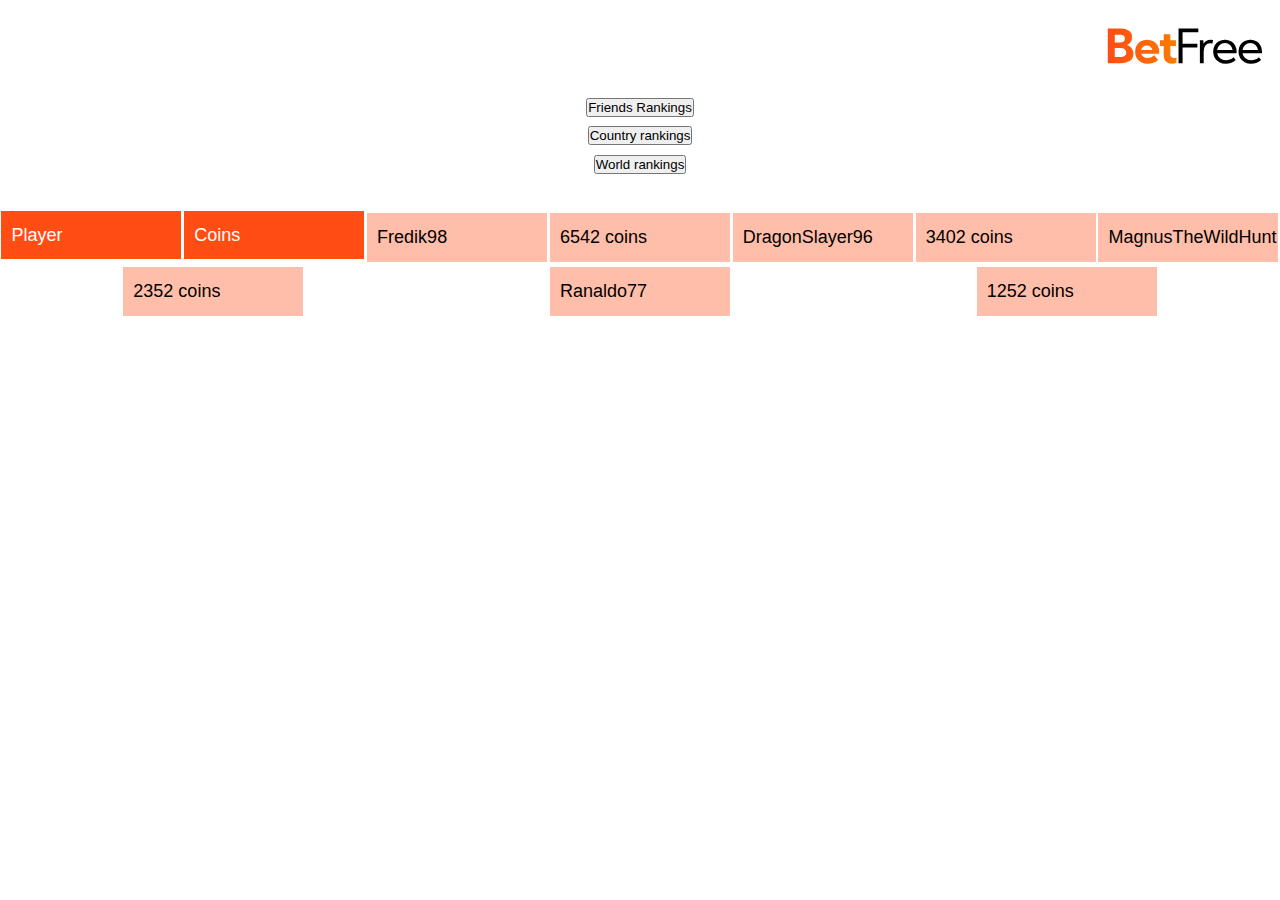
<file: leaderboard.html>
<!DOCTYPE html>
<html lang="en">

<head>
    <meta http-equiv="Content-Type" content="text/html; charset=utf-8" />
    <meta name="description" content="BetFree - Free Easy Betting" />
    <meta name="author" content="Lasse Aajkær, Martin Munding, Wiktor..." />
    <meta name="viewport"
        content="user-scalable=no, initial-scale=1.0, maximum-scale=1.0, minimum-scale=1.0, width=device-width" />

    <link rel="icon" href="icons/favicon.svg" type="image/svg" sizes="64x64">
    <link rel="apple-touch-icon" href="icons/favicon.svg" type="image/svg" sizes="64x64">

    <title>BetFree - Free Easy Betting</title>
    <link href="./css/commen.css" rel="stylesheet" />
    <link href="./css/leaderboard.css" rel="stylesheet" />
</head>

<body>

    <header id="headerElement">
        <div id="balancecoins" class="coins hidden">
            <p>2357 <span>coins</span></p>
        </div>
        <img class="trademark betfree-logo" src="./icons/betfree-colorgradient.svg" alt="BetFree Trademark">
        <nav class="main-navigation">
            <div tabindex="3" id="menuIcon" class="menu-icon icon-active">
                <div class="line1"></div>
                <div class="line2"></div>
                <div class="line3"></div>
            </div>

            <ul class="navigation-list">
                <li class="item list-item"><a href="#">Home</a></li>
                <li class="item list-item"><a href="#">Profil</a></li>
                <li class="item list-item"><a href="#">Leaderboard</a></li>
                <li class="item list-item"><a href="#">Information</a></li>
                <li class="item list-item"><a href="#">My Bets</a> </li>
            </ul>
        </nav>
    </header>

    <section class="leaderboard-buttons">
        <div>
            <button type="button" class="button">Friends Rankings</button>
        </div>
        <div>
            <button type="button" class="button">Country rankings</button>
        </div>
        <div>
            <button type="button" class="button">World rankings</button>
        </div>
    </section>

    <section class="rankings">
        <div class="headline">
            <p>Player</p>
        </div>
        <div class="headline">
            <p>Coins</p>
        </div>
        <div class="player">
            <p>Fredik98</p>
        </div>
        <div class="player">
            <p>6542 coins</p>
        </div>
        <div class="player">
            <p>DragonSlayer96</p>
        </div>
        <div class="player">
            <p>3402 coins</p>
        </div>
        <div class="player">
            <p>MagnusTheWildHunt</p>
        </div>
        <div class="player">
            <p>2352 coins</p>
        </div>
        <div class="player">
            <p>Ranaldo77</p>
        </div>
        <div class="player">
            <p>1252 coins</p>
        </div>
    </section>

    </div>
    <script type="text/javascript" src="./js/menuicon.js"></script>
</body>

</html>
</file>
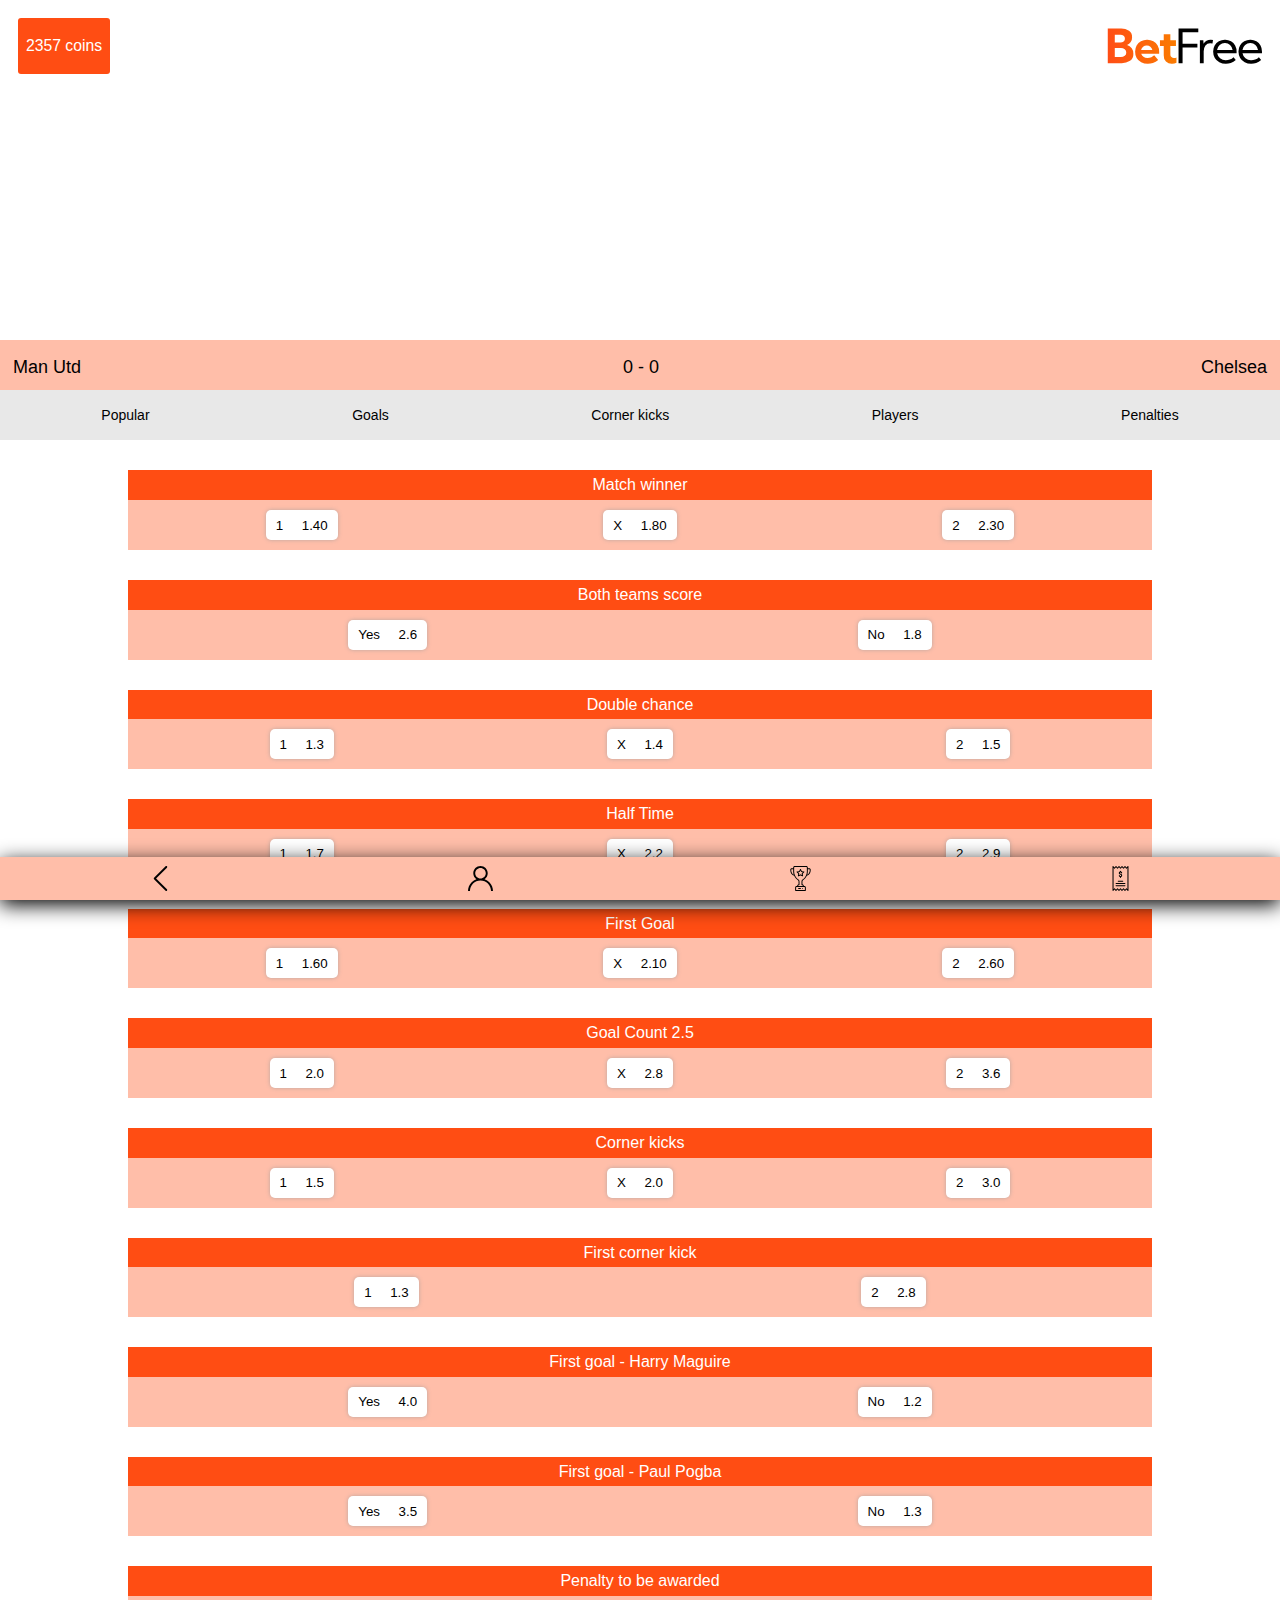
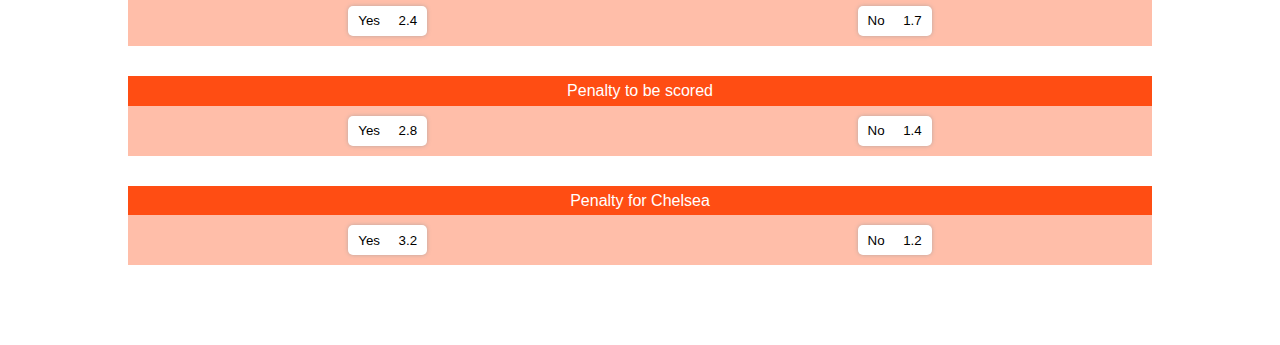
<file: pages/matchpage.html>
<!DOCTYPE html>
<html lang="en">
<!-- Wiktor -->

<head>
    <meta http-equiv="Content-Type" content="text/html; charset=utf-8" />
    <meta name="description" content="BetFree - Free Easy Betting" />
    <meta name="author" content="Lasse Aajkær, Martin Munding, Wiktor..." />
    <meta name="viewport"
        content="user-scalable=no, initial-scale=1.0, maximum-scale=1.0, minimum-scale=1.0, width=device-width" />
        <meta name="robots" content="noindex">
    <link rel="icon" href="icons/favicon.svg" type="image/svg" sizes="64x64">
    <link rel="apple-touch-icon" href="icons/favicon.svg" type="image/svg" sizes="64x64">

    <title>BetFree - Match page</title>
    <link href="../css/commen.css" rel="stylesheet" />
    <link href="../css/login.css" rel="stylesheet" />
</head>

<body>

    <header id="headerElement">
        <div id="balancecoins" class="coins">
            <p>2357 <span>coins</span></p>
        </div>
        <img class="trademark betfree-logo" src="../icons/betfree-colorgradient.svg" alt="BetFree Trademark">
        <nav class="main-navigation">
            <div tabindex="3" id="menuIcon" class="menu-icon icon-active">
                <div class="line1"></div>
                <div class="line2"></div>
                <div class="line3"></div>
            </div>

            <ul class="navigation-list">
                <li class="item list-item"><a href="#">Home</a></li>
                <li class="item list-item"><a href="#">Profil</a></li>
                <li class="item list-item"><a href="#">Leaderboard</a></li>
                <li class="item list-item"><a href="#">Information</a></li>
                <li class="item list-item"><a href="#">My Bets</a> </li>
            </ul>
        </nav>
    </header>

    <section id="matchpage" class="page">

        <section id="match-page">
            <iframe src="https://www.youtube.com/embed/fluUkvn2APE" frameborder="0"
                allow="accelerometer; autoplay; clipboard-write; encrypted-media; gyroscope; picture-in-picture"
                allowfullscreen></iframe>
            <div class="match-content">
                <div class="match-teams">
                    <p class="p-teams">Man Utd</p>
                    <p class="p-teams">0 - 0</p>
                    <p class="p-teams">Chelsea</p>
                </div>
                <div class="match-type" id="chosen">
                    <button class="match-choice" onclick="popular()">Popular</button>
                    <button class="match-choice" onclick="goals()">Goals</button>
                    <button class="match-choice" onclick="corner()">Corner kicks</button>
                    <button class="match-choice" onclick="players()">Players</button>
                    <button class="match-choice" onclick="penalties()">Penalties</button>
                </div>

                <div class="match-bets">
                    <div class="match-winner">
                        <div class="match-top">
                            <p>Match winner</p>
                        </div>
                        <div class="match-bottom">
                            <button class="match-button">
                                <p>
                                    1 &nbsp;&nbsp;&nbsp; 1.40
                                </p>
                            </button>
                            <button class="match-button">
                                <p>
                                    X &nbsp;&nbsp;&nbsp; 1.80
                                </p>
                            </button>
                            <button class="match-button">
                                <p>
                                    2 &nbsp;&nbsp;&nbsp; 2.30
                                </p>
                            </button>
                        </div>
                    </div>
                    <div class="match-winner">
                        <div class="match-top">
                            <p>Both teams score</p>
                        </div>
                        <div class="match-bottom">
                            <button class="match-button">
                                <p>
                                    Yes &nbsp;&nbsp;&nbsp; 2.6
                                </p>
                            </button>

                            <button class="match-button">
                                <p>
                                    No &nbsp;&nbsp;&nbsp; 1.8
                                </p>
                            </button>
                        </div>
                    </div>
                    <div class="match-winner">
                        <div class="match-top">
                            <p>Double chance</p>
                        </div>
                        <div class="match-bottom">
                            <button class="match-button">
                                <p>
                                    1 &nbsp;&nbsp;&nbsp; 1.3
                                </p>
                            </button>
                            <button class="match-button">
                                <p>
                                    X &nbsp;&nbsp;&nbsp; 1.4
                                </p>
                            </button>
                            <button class="match-button">
                                <p>
                                    2 &nbsp;&nbsp;&nbsp; 1.5
                                </p>
                            </button>
                        </div>
                    </div>
                    <div class="match-winner">
                        <div class="match-top">
                            <p>Half Time</p>
                        </div>
                        <div class="match-bottom">
                            <button class="match-button">
                                <p>
                                    1 &nbsp;&nbsp;&nbsp; 1.7
                                </p>
                            </button>
                            <button class="match-button">
                                <p>
                                    X &nbsp;&nbsp;&nbsp; 2.2
                                </p>
                            </button>
                            <button class="match-button">
                                <p>
                                    2 &nbsp;&nbsp;&nbsp; 2.9
                                </p>
                            </button>
                        </div>
                    </div>

                    <div class="match-winner">
                        <div class="match-top">
                            <p>First Goal</p>
                        </div>
                        <div class="match-bottom">
                            <button class="match-button">
                                <p>
                                    1 &nbsp;&nbsp;&nbsp; 1.60
                                </p>
                            </button>
                            <button class="match-button">
                                <p>
                                    X &nbsp;&nbsp;&nbsp; 2.10
                                </p>
                            </button>
                            <button class="match-button">
                                <p>
                                    2 &nbsp;&nbsp;&nbsp; 2.60
                                </p>
                            </button>
                        </div>
                    </div>
                    <div class="match-winner">
                        <div class="match-top">
                            <p>Goal Count 2.5</p>
                        </div>
                        <div class="match-bottom">
                            <button class="match-button">
                                <p>
                                    1 &nbsp;&nbsp;&nbsp; 2.0
                                </p>
                            </button>
                            <button class="match-button">
                                <p>
                                    X &nbsp;&nbsp;&nbsp; 2.8
                                </p>
                            </button>
                            <button class="match-button">
                                <p>
                                    2 &nbsp;&nbsp;&nbsp; 3.6
                                </p>
                            </button>
                        </div>
                    </div>
                    <div class="match-winner">
                        <div class="match-top">
                            <p>Corner kicks</p>
                        </div>
                        <div class="match-bottom">
                            <button class="match-button">
                                <p>
                                    1 &nbsp;&nbsp;&nbsp; 1.5
                                </p>
                            </button>
                            <button class="match-button">
                                <p>
                                    X &nbsp;&nbsp;&nbsp; 2.0
                                </p>
                            </button>
                            <button class="match-button">
                                <p>
                                    2 &nbsp;&nbsp;&nbsp; 3.0
                                </p>
                            </button>
                        </div>
                    </div>
                    <div class="match-winner">
                        <div class="match-top">
                            <p>First corner kick</p>
                        </div>
                        <div class="match-bottom">
                            <button class="match-button">
                                <p>
                                    1 &nbsp;&nbsp;&nbsp; 1.3
                                </p>
                            </button>

                            <button class="match-button">
                                <p>
                                    2 &nbsp;&nbsp;&nbsp; 2.8
                                </p>
                            </button>
                        </div>
                    </div>
                    <div class="match-winner">
                        <div class="match-top">
                            <p>First goal - Harry Maguire</p>
                        </div>
                        <div class="match-bottom">
                            <button class="match-button">
                                <p>
                                    Yes &nbsp;&nbsp;&nbsp; 4.0
                                </p>
                            </button>

                            <button class="match-button">
                                <p>
                                    No &nbsp;&nbsp;&nbsp; 1.2
                                </p>
                            </button>
                        </div>
                    </div>
                    <div class="match-winner">
                        <div class="match-top">
                            <p>First goal - Paul Pogba</p>
                        </div>
                        <div class="match-bottom">
                            <button class="match-button">
                                <p>
                                    Yes &nbsp;&nbsp;&nbsp; 3.5
                                </p>
                            </button>
                            <button class="match-button">
                                <p>
                                    No &nbsp;&nbsp;&nbsp; 1.3
                                </p>
                            </button>
                        </div>
                    </div>
                    <div class="match-winner">
                        <div class="match-top">
                            <p>Penalty to be awarded</p>
                        </div>
                        <div class="match-bottom">
                            <button class="match-button">
                                <p>
                                    Yes &nbsp;&nbsp;&nbsp; 2.4
                                </p>
                            </button>
                            <button class="match-button">
                                <p>
                                    No &nbsp;&nbsp;&nbsp; 1.7
                                </p>
                            </button>
                        </div>
                    </div>
                    <div class="match-winner">
                        <div class="match-top">
                            <p>Penalty to be scored</p>
                        </div>
                        <div class="match-bottom">
                            <button class="match-button">
                                <p>
                                    Yes &nbsp;&nbsp;&nbsp; 2.8
                                </p>
                            </button>
                            <button class="match-button">
                                <p>
                                    No &nbsp;&nbsp;&nbsp; 1.4
                                </p>
                            </button>
                        </div>
                    </div>
                    <div class="match-winner">
                        <div class="match-top">
                            <p>Penalty for Chelsea</p>
                        </div>
                        <div class="match-bottom">
                            <button class="match-button">
                                <p>
                                    Yes &nbsp;&nbsp;&nbsp; 3.2
                                </p>
                            </button>
                            <button class="match-button">
                                <p>
                                    No &nbsp;&nbsp;&nbsp; 1.2
                                </p>
                            </button>
                        </div>
                    </div>

                </div>
            </div>


        </section>

    </section>
    <footer class="menu">
        <img class="menu-icon" src="../icons/back.svg">
        <img class="menu-icon" src="../icons/user.svg">
        <img class="menu-icon" src="../icons/award.svg">
        <img class="menu-icon" src="../icons/bill.svg">
    </footer>

    <script type="text/javascript" src="../js/menuicon.js"></script>
    <script type="text/javascript" src="../js/matchpage.js"></script>
</body>

</html>
</file>
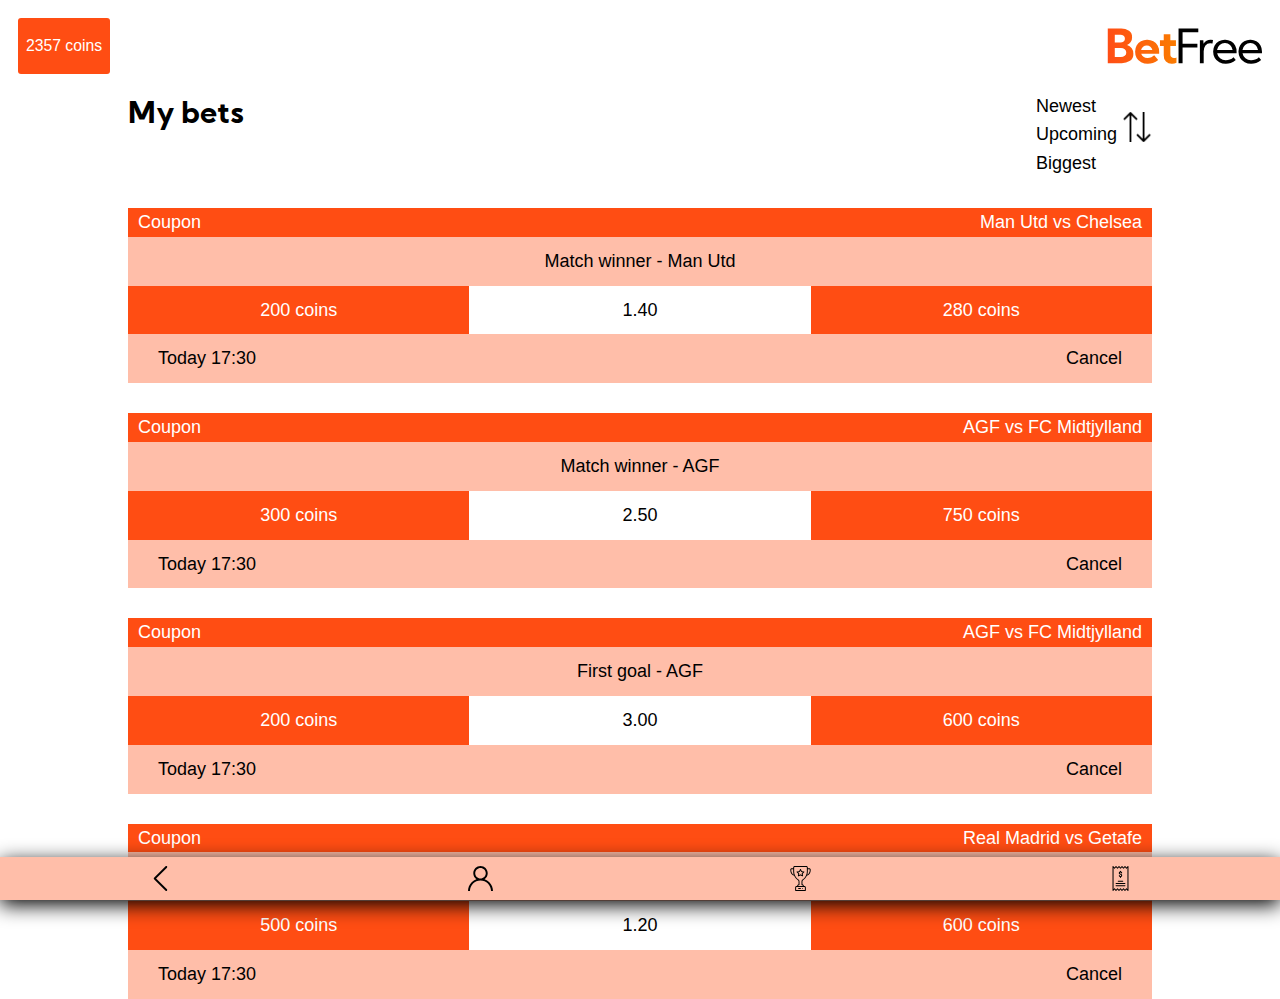
<file: pages/mybets.html>
<!DOCTYPE html>
<html lang="en">
<!-- Wiktor -->

<head>
    <meta http-equiv="Content-Type" content="text/html; charset=utf-8" />
    <meta name="description" content="BetFree - Free Easy Betting" />
    <meta name="author" content="Lasse Aajkær, Martin Munding, Wiktor..." />
    <meta name="viewport"
        content="user-scalable=no, initial-scale=1.0, maximum-scale=1.0, minimum-scale=1.0, width=device-width" />
        <meta name="robots" content="noindex">
    <link rel="icon" href="icons/favicon.svg" type="image/svg" sizes="64x64">
    <link rel="apple-touch-icon" href="icons/favicon.svg" type="image/svg" sizes="64x64">

    <title>BetFree - My bets</title>
    <link href="../css/commen.css" rel="stylesheet" />
    <link href="../css/login.css" rel="stylesheet" />
</head>

<body>

    <header id="headerElement">
        <div id="balancecoins" class="coins">
            <p>2357 <span>coins</span></p>
        </div>
        <img class="trademark betfree-logo" src="../icons/betfree-colorgradient.svg" alt="BetFree Trademark">
        <nav class="main-navigation">
            <div tabindex="3" id="menuIcon" class="menu-icon icon-active">
                <div class="line1"></div>
                <div class="line2"></div>
                <div class="line3"></div>
            </div>

            <ul class="navigation-list">
                <li class="item list-item"><a href="#">Home</a></li>
                <li class="item list-item"><a href="#">Profil</a></li>
                <li class="item list-item"><a href="#">Leaderboard</a></li>
                <li class="item list-item"><a href="#">Information</a></li>
                <li class="item list-item"><a href="#">My Bets</a> </li>
            </ul>
        </nav>
    </header>

    <section id="mybets" class="page">

        <section id="bets">
            <div class="mybets">
                <h1 class="bigh1">My bets</h1>
                <div class="sort">
                    <div class="sortby">
                        <p>Newest</p>
                        <p>Upcoming</p>
                        <p>Biggest</p>
                    </div>
                    <img class="arrows" alt="sort-icon" src="../icons/sort.png">
                </div>
            </div>

            <div class="coupon" id="coupon1">
                <div class="coupon-title">
                    <p>Coupon</p>
                    <p>Man Utd vs Chelsea</p>
                </div>
                <div class="coupon-content">
                    <p>Match winner - Man Utd</p>
                </div>
                <div class="coupon-details">
                    <p class="coupon-orange">200 coins</p>
                    <p class="coupon-white">1.40</p>
                    <p class="coupon-orange">280 coins</p>
                </div>
                <div class="coupon-bottom">
                    <p>Today 17:30</p>
                    <p class="cancel-button" onclick="cancel1()">Cancel</p>
                </div>
            </div>

            <div class="coupon" id="coupon2">
                <div class="coupon-title">
                    <p>Coupon</p>
                    <p>AGF vs FC Midtjylland</p>
                </div>
                <div class="coupon-content">
                    <p>Match winner - AGF</p>
                </div>
                <div class="coupon-details">
                    <p class="coupon-orange">300 coins</p>
                    <p class="coupon-white">2.50</p>
                    <p class="coupon-orange">750 coins</p>
                </div>
                <div class="coupon-bottom">
                    <p>Today 17:30</p>
                    <p class="cancel-button" onclick="cancel2()">Cancel</p>
                </div>
            </div>

            <div class="coupon" id="coupon3">
                <div class="coupon-title">
                    <p>Coupon</p>
                    <p>AGF vs FC Midtjylland</p>
                </div>
                <div class="coupon-content">
                    <p>First goal - AGF</p>
                </div>
                <div class="coupon-details">
                    <p class="coupon-orange">200 coins</p>
                    <p class="coupon-white">3.00</p>
                    <p class="coupon-orange">600 coins</p>
                </div>
                <div class="coupon-bottom">
                    <p>Today 17:30</p>
                    <p class="cancel-button" onclick="cancel3()">Cancel</p>
                </div>
            </div>

            <div class="coupon" id="coupon4">
                <div class="coupon-title">
                    <p>Coupon</p>
                    <p>Real Madrid vs Getafe</p>
                </div>
                <div class="coupon-content">
                    <p>Match winner - Real Madrid</p>
                </div>
                <div class="coupon-details">
                    <p class="coupon-orange">500 coins</p>
                    <p class="coupon-white">1.20</p>
                    <p class="coupon-orange">600 coins</p>
                </div>
                <div class="coupon-bottom">
                    <p>Today 17:30</p>
                    <p class="cancel-button" onclick="cancel4()">Cancel</p>
                </div>
            </div>

        </section>
    </section>
    <footer class="menu">
        <img class="menu-icon" src="../icons/back.svg">
        <img class="menu-icon" src="../icons/user.svg">
        <img class="menu-icon" src="../icons/award.svg">
        <img class="menu-icon" src="../icons/bill.svg">
    </footer>
    <script type="text/javascript" src="../js/menuicon.js"></script>
    <script type="text/javascript" src="../js/mybets.js"></script>
</body>

</html>
</file>
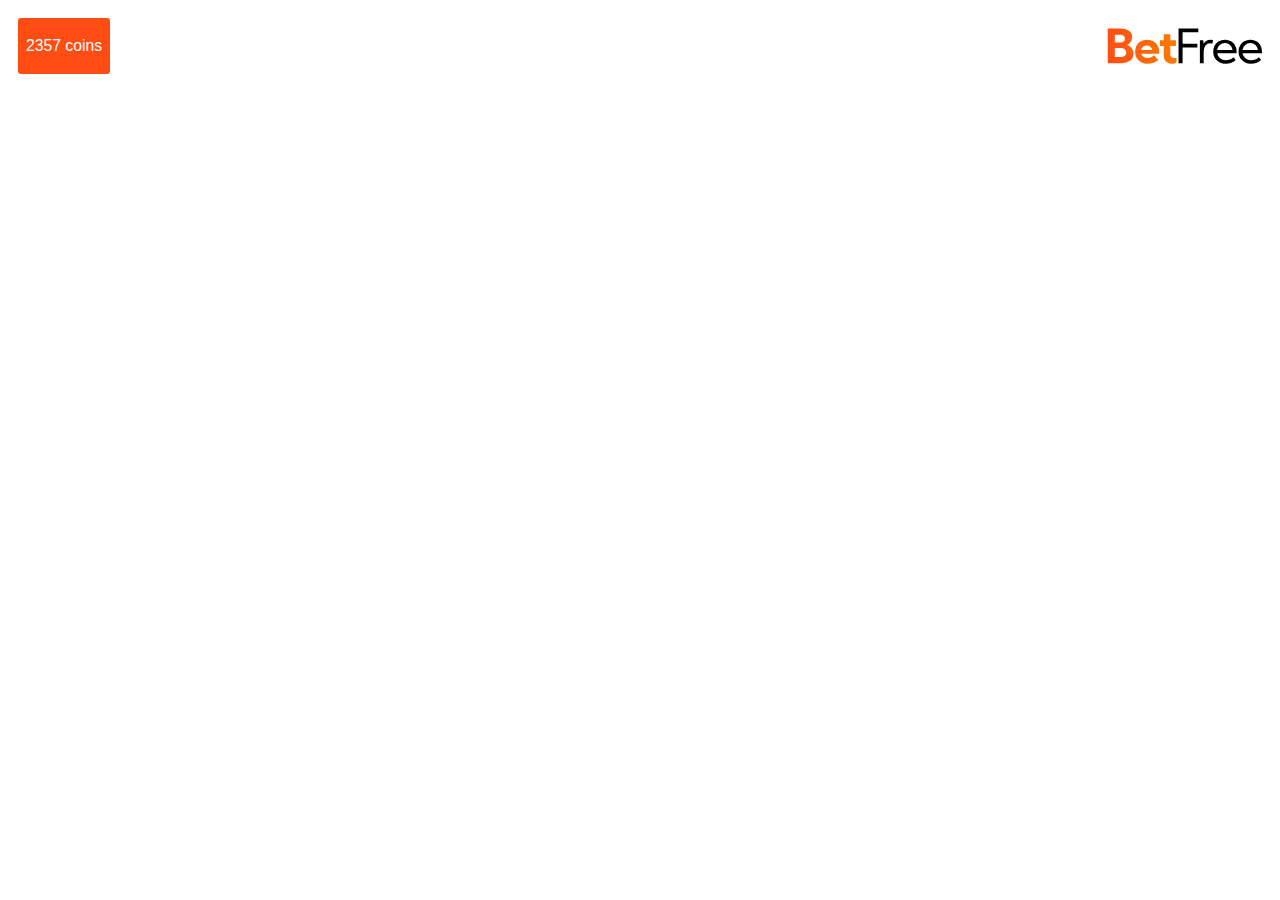
<file: pages/placebet.html>
<!DOCTYPE html>
<html lang="en">
<!-- Wiktor -->
<head>
    <meta http-equiv="Content-Type" content="text/html; charset=utf-8" />
    <meta name="description" content="BetFree - Free Easy Betting" />
    <meta name="author" content="Lasse Aajkær, Martin Munding, Wiktor..." />
    <meta name="viewport"
        content="user-scalable=no, initial-scale=1.0, maximum-scale=1.0, minimum-scale=1.0, width=device-width" />
        <meta name="robots" content="noindex">
    <link rel="icon" href="icons/favicon.svg" type="image/svg" sizes="64x64">
    <link rel="apple-touch-icon" href="icons/favicon.svg" type="image/svg" sizes="64x64">

    <title>BetFree - Place a bet</title>
    <link href="../css/commen.css" rel="stylesheet" />
    <link href="../css/placebet.css" rel="stylesheet" />
</head>

<body class="opacity">

    <header id="headerElement">
        <div id="balancecoins" class="coins">
            <p id="balance">2357 <span>coins</span></p>
        </div>
        <img class="trademark betfree-logo" src="../icons/betfree-colorgradient.svg" alt="BetFree Trademark">
        <nav class="main-navigation">
            <div tabindex="3" id="menuIcon" class="menu-icon icon-active">
                <div class="line1"></div>
                <div class="line2"></div>
                <div class="line3"></div>
            </div>

            <ul class="navigation-list">
                <li class="item list-item"><a href="#">Home</a></li>
                <li class="item list-item"><a href="#">Profil</a></li>
                <li class="item list-item"><a href="#">Leaderboard</a></li>
                <li class="item list-item"><a href="#">Information</a></li>
                <li class="item list-item"><a href="#">My Bets</a> </li>
            </ul>
        </nav>
    </header>

    <section id="placebet" class="page placebet">
        <div class="coupon-title">
            <p>Coupon</p>
            <p>Match winner - Man Utd</p>
        </div>
        <div class="placebet-content">
            <div class="amount">
                <input placeholder="200 coins" type="number" id="amount" class="bet-coins"></input>
                <p id="factor" class="center">x1.4</p>
            </div>
            <div>
                <p class="center" id="reward">Reward 280 coins</p>
            </div>
        </div>
        <div class="coupon-details">
            <button class="decline">Decline</button>
            <button class="place-a-bet">Place a bet</button>
        </div>
    </section>

    <script type="text/javascript" src="../js/menuicon.js"></script>
    <script type="text/javascript" src="../js/placebet.js"></script>
</body>

</html>
</file>
<file: css/commen.css>
/* Lasse */

@import url('./header.css');
@import url('./menuicon.css');

@font-face {
    font-family: 'Kumbh Sans';
    src: url('../font/KumbhSans-Bold.ttf');
    font-weight: bold;
}

@font-face {
    font-family: 'Kumbh Sans';
    src: url('../font/KumbhSans-Regular.ttf');
    font-weight: normal;
}

:root {
    --ff-heading: "Kumbh Sans", sans-serif;
    --ff-body: "Raleway", sans-serif;
    --clr-main: #FF4D13;
    --clr-secondry: #FFBEA9;
    --clr-icon: #FA7A02;
    --clr-link: #000;
    --clr-bg: #F5F5F5;
    --radius-size: 3px;
    --fnt-size10: 0.625rem;
    --fnt-size12: 0.725rem;
    --fnt-size14: 0.875rem;
    --fnt-size16: 1rem;
    --fnt-size18: 1.125rem;
    --fnt-size22: 1.325rem;
    --fnt-size24: 1.5rem;
    --fnt-size28: 1.75rem;
    font-size: 1.125rem; /* 18px as normal font-size */
}

* {
    margin: 0;
    padding: 0;
    box-sizing: border-box;
    -moz-box-sizing: border-box;
    -webkit-box-sizing: border-box;
}

body {
    font-size: 1rem;
    font-family: var(--ff-body);
    line-height: 1.6;
    /* max-width: 520px; */
    overflow-x: hidden;
    /* font-size: clamp(1rem, 2vw, 1.25rem); */
}

h1,
h2,
h3,
h4 {
    font-family: var(--ff-heading);
    font-weight: Bold;
    line-height: 1.6;
    /* min-width: 6em; */
}

.menu{
    width: 100%;
    /* height: 50px; */
    padding: .5rem 0 ;
    background-color: var(--clr-secondry);
    display: flex;
    justify-content: space-around;
    align-items: center;
    position: fixed;
    bottom: 0;
    z-index: 20;
    box-shadow: 0px 5px 20px 0px black;
    font-size: var(--fnt-size12);
}

.menu > div {
    text-align: center;
}


.menu svg,
.icon-svg {
    width: 20px;
    cursor: pointer;
}

.menu a {
    height: 25px;
}


.menu-icon {
    fill: black;
}

.menu-icon:hover,
.menu-icon:focus {
    fill: var(--clr-main);

    
}
</file>
<file: css/leaderboard.css>
/* ****** Martin ************* */
@import url('./header.css');
@import url('./menuicon.css');

.leaderboard-buttons {
    display: flex;
    flex-direction: column;
    align-items: center;
}

.button-leaderboard {
    background-color: white;
  color: black;
  padding: 10px 32px;
  border-color: black;
  text-align: center;
  text-decoration: none;
  display: inline-block;
  font-size: 18px;
  margin: 4px;
  cursor: pointer;
  width: 250px;
}

.button-leaderboard:focus {
    background-color: #FF4D13;
    color: white;
}

.rankings {
    display: flex;
    flex-wrap: wrap;
    flex-direction: row;
    align-items: center;
    margin-top: 30px;
}

.headline {
    background-color: #FF4D13;
    display: flex;
    color: white;
    font-size: 18px;
    margin: 5px;
    padding: 10px 10px;
    width: 180px;
    margin: 0 auto;
}

.player {
    background-color: #FFBEA9;
    display: flex;
    color: black;
    margin: 5px;
    padding: 10px 10px;
    width: 180px;
    margin: 0 auto;
    margin-top: 5px;
}
</file>
<file: css/login.css>
/******** Wiktor ********
Stylesheet for login.html , mybets.html, matchpage.html and signup.html*/ 


.center{
    display: flex;
    justify-content: center;
}

.displaynone{
    display: none;
}

#login-page{
display: flex;
justify-content: center;

}

.topbar{
    display: none;
}
.title{
    margin: 30px 0px;
    text-align: center;
    font-size: xxx-large;
    font-weight: 100;
}

.login-fields{
    display: flex;
    justify-content: center;
    flex-direction: column;
}

.input-field{
background-color: #FFBEA9;
border: none;
margin: 10px;
padding: 10px;
font-size: large;
height: 50px;
color: black;
}

.remember{
    display: flex;
    flex-direction: row;
    margin: 10px 0px 0px 10px;
}

form input[type="checkbox"]{
    position: relative;
    width: 20px;
    height: 20px;
    /* -webkit-appearance: none; */
    background-color: #FFBEA9;
    margin-right: 20px;
}
.firebaseui-idp-password{
    background-color: #FA7A02;
}

.login-button{
    background-color: #FFBEA9;
    width: 80px;
    height: 35px;
    border: none;
    border-radius: 15px;
    align-self: center;
    margin: 10px 0px 0px 10px;
    color: rgb(118, 118, 118);
}

.need-container{
    display: flex;
    flex-direction: row;
    margin: 10px 0px 0px 10px;
}

.need-blue{
    margin-left: 5px;
    text-decoration: none;
    color: blue;
}

/* Match Page */
#match-page{
    margin-bottom: 80px;
}

iframe{
    width: 100%;
    height: fit-content;
    height: 250px;
}

.match-teams{
   background-color: #FFBEA9;
   width: 100%;
   height: 50px;
   display: flex;
   justify-content: space-between; 
   color: black;
   padding: 13px;
}

.p-teams{
    display: flex;
    align-content: center;
}

.match-type{
    display: flex;
    flex-direction: row;
    background-color:#E8E8E8;
    justify-content: space-around;
    height: 50px;
}

.match-choice{
    cursor: pointer;
    border: none;
    outline: none;
    background-color:#E8E8E8;
    padding: 0px 10px;
    height: 50px;
    font-size: 14px;
    font-family: var(--ff-body);
}

.match-bets{
    width: 80%;
    display: flex;
    flex-direction: column;
    justify-content: center;
    margin-left: 10%;
}

.match-top{
    background-color: var(--clr-main);
    color: white;
    padding: 2px;
    text-align: center;
    width: 100%;
    font-size: 16px;
}

.match-winner{
    width: 100%;
    margin-top: 30px;
}

.match-bottom{
    width: 100%;
    height: 50px;
    background-color: var(--clr-secondry) ;
    display: flex;
    justify-content: space-around;
    padding: 5px;
}

.match-button{
    border: none;
    background-color: white;
    padding: 5px 10px;
    border-radius: 5px;
    height: 30px;
    margin-top: 5px;
    box-shadow: 0px 0px 5px -1px #999;
}

.match-content{
    margin-top: -10px;
}

/* My bets */

#bets{
    width: 80%;
    display: flex;
    flex-direction: column;
    justify-content: center;
    margin-left: 10%;
}

.mybets{
    display: flex;
    flex-direction: row;
    justify-content: space-between;
}

.sort{
display: flex;
flex-direction: row;
}

.arrows{
    width: 30px;
    height: 30px;
    margin-top: 20px;
    margin-left: 5px;
}

.coupon-title{
    background-color: var(--clr-main);
    color: white;
    display: flex;
    flex-direction: row;
    justify-content: space-between;
    padding: 0px 10px;
    margin-top: 30px;
}

.coupon-content{
    background-color: var(--clr-secondry) ;
    display: flex;
    flex-direction: row;
    justify-content: center;
    padding: 10px;
}

.coupon-details{
    display: flex;
    flex-direction: row;
    justify-content: space-around;
}

.coupon-orange{
  background-color: var(--clr-main);
width: 100%;
color: white;
padding: 10px;
text-align: center;

}

.coupon-white{
    width: 100%;
    padding: 10px;
    text-align: center;
}

.coupon-bottom{
    background-color: var(--clr-secondry);
    display: flex;
    justify-content: space-between;
    padding: 10px 30px;
}



/* LOGIN FORM PAGE*/

/* form input[type="submit"] {
    background-color: #F63131;
    padding: .6em 3em;
    border: none;
    border-radius: 50px;
    color: white;
    font-family: 'Avenir LT Std', 'Montserrat', sans-serif;
    font-weight: 700;
} */

.form-input {
    position: relative;
    margin: 30px auto;
    width: 100%;
    min-width: 150px;
}

.form-input input{
    padding: var(--fnt-size10);
    background-color: var(--clr-secondry);
    border: none;
    border-radius: var(--radius-size);
    font-size: var(--fnt-size18);
    height: 100%;
    width: 100%;
}

.form-label {
    margin: 0;
    text-align: left;
    position: absolute;
    bottom: 5px;
    left: 10px;
    color: #000000;
    opacity: .6;
    transition: bottom .2s ease;
}

.form-input:hover .form-label,
.form-input:focus-within .form-label {
    opacity: 1;
    bottom: 2.6rem;
    color: #F63131;
}

.not-empty {
    opacity: 1;
    bottom: 2.6em;
    /* color: #F63131; */
}

.form-input:hover input,
.form-input input:focus{
    background-color: #ecebee;
}

.terms {
    color: blue;
}

.form__label-inline {
    display: inline;
}

.cancel-button{
cursor: pointer;
}

.cancel-button:hover{
color: #fff;
}

.match-button:focus {
    background-color: var(--clr-main);
    color: white;
}

.chosenMatchOn{
    background: var(--clr-main); 
    color:#fff;
}

.bigh1{
    font-size: 30px;
}
</file>
<file: css/placebet.css>
/* Place a bet popup */
/******* Wiktor*******/
.placebet-content{
    background-color: var(--clr-secondry);
    display: flex;
    flex-direction: row;
    justify-content: space-around;
    align-items: center;
    height: 50px;
}

.coupon-title {
    background-color: var(--clr-main);
    color: white;
    display: flex;
    flex-direction: row;
    justify-content: space-between;
    padding: 0px 10px;
    margin-top: 30px;
}

#betModal .coupon-title {
    box-shadow: 0px 5px 20px 0px black;
}

.amount{
    display: flex;
    flex-direction: row;
}

.bet-coins{
    background-color: white;
    margin-right: 5px;
    height: 50px;
    display: flex;
    align-items: center;
    padding: 0px 5px;
    width: 120px;
    font-size: 18px;
    border: none;
    color: black;
}

.center{
    display: flex;
    align-items: center;
}

.decline-btn {
    background-color: var(--clr-bg);
    width: 100%;
    color: black;
    padding: 10px;
    text-align: center;
    cursor: pointer;
    border: none;
}
.decline:focus ,.decline:hover {
    color: black;
}

.bet-btn {
    background-color: var(--clr-main);
    color: white;
    width: 100%;
    padding: 10px;
    text-align: center;
    cursor: pointer;
    border: none;
}

.place-a-bet:focus ,.place-a-bet:hover {
    color: var(--clr-main);
}

.coupon-details {
    display: flex;
    flex-direction: row;
    justify-content: space-around;
}

.placebet{
    position: fixed;
    bottom: -200px;
    width: 100%;
    z-index: 30;
    transform: translateY(120px);
    transition: transform .3s ease;
    
}

.show-bet {
    transform: translateY(-200px);
}
</file>
